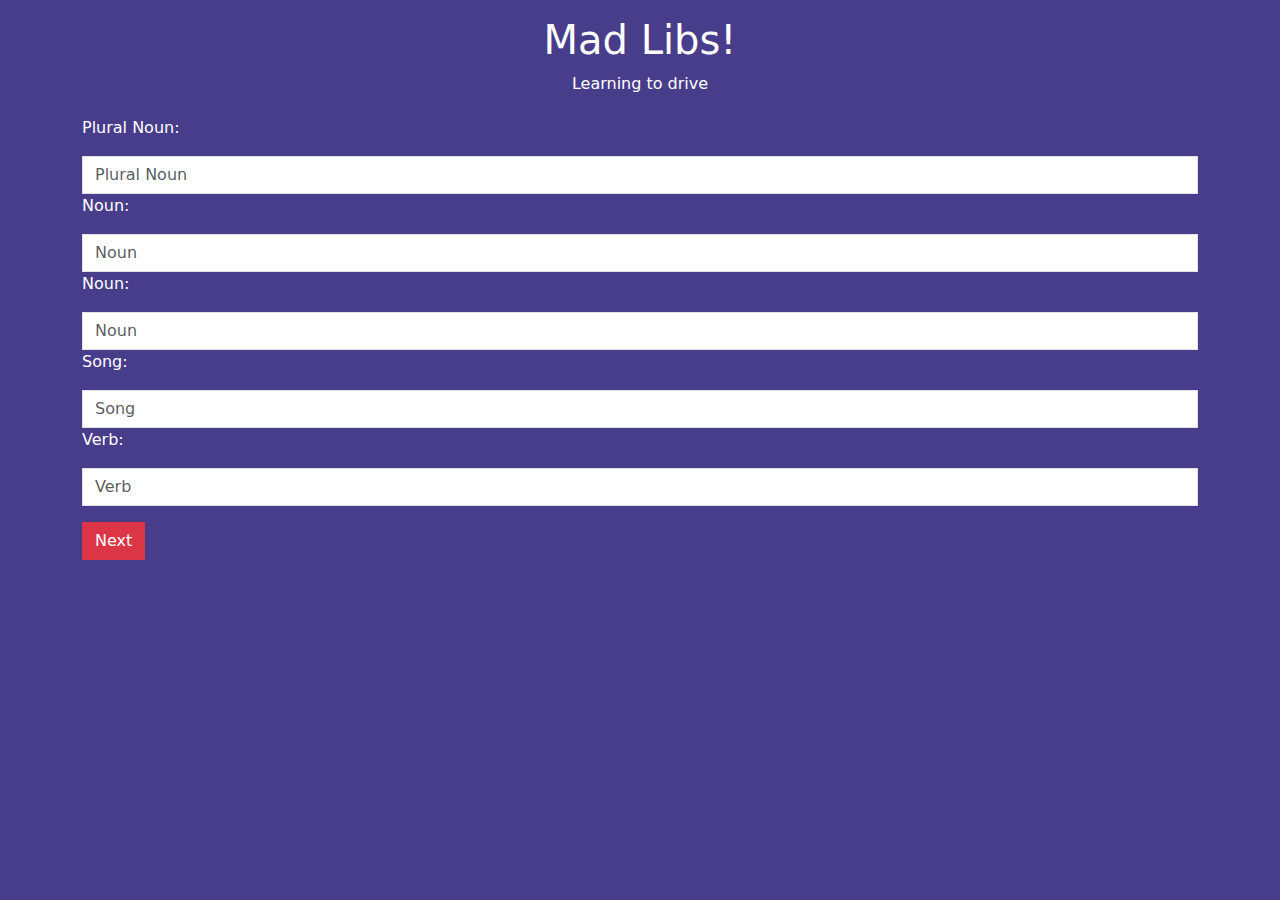
<file: index.html>
<!DOCTYPE html>
<html lang="en">
<head>
    <meta charset="UTF-8">
    <meta name="viewport" content="width=device-width, initial-scale=1.0">
    <title>Mad Libs!</title>
    <link href="https://cdn.jsdelivr.net/npm/bootstrap@5.3.3/dist/css/bootstrap.min.css" rel="stylesheet">
    <link rel="stylesheet" href="style.css">
</head>
<body>
    <div class="container">
        <div class="h1 text-center text-white mt-3">Mad Libs!</div>
        <div class="p text-center text-white">Learning to drive</div>
        <div class="row mt-3 g-1">
            <div id="form-input" class="text-white">
                <div>
                <!-- Plural Noun input -->
                    <label for="pluralNoun">Plural Noun:</label>
                    <input type="text" id="pNounOutput" class="form-control rounded-0 mt-3" placeholder="Plural Noun"/>
                </div>
                <div> 
                <!-- Noun 1 -->    
                    <label for="noun1">Noun:</label>
                    <input type="text" id="nOutput1" class="form-control rounded-0 mt-3" placeholder="Noun"/>
                </div>
                <div>   
                <!-- Noun 2 -->    
                    <label for="noun2">Noun:</label>    
                    <input type="text" id="nOutput2" class="form-control rounded-0 mt-3" placeholder="Noun"/>
                </div>
                <div>  
                <!-- Song -->    
                    <label for="song">Song:</label>    
                    <input type="text" id="songOutput" class="form-control rounded-0 mt-3" placeholder="Song"/>
                </div>
                <div> 
                <!-- Verb -->    
                    <label for="verb">Verb:</label>
                    <input type="text" id="verbOutput" class="form-control rounded-0 mt-3" placeholder="Verb"/>
                </div>
                <div>
                    <button id="nextBtn" type="button" class="btn btn-danger rounded-0 mt-3">Next</button>
                </div>
            </div>
        
            <div id="resultContainer" class="d-none">
                <div id="displayOutput" class="container card">
                </div>
                <div><a href="index.html" type="button" id="startOver" class="btn btn-danger rounded-0 mt-3">Back</a></div>
            </div>
        </div>
    </div>
    <script src="helpers.js"></script>
    <script src="index.js"></script>
    
</body>
</html>
</file>
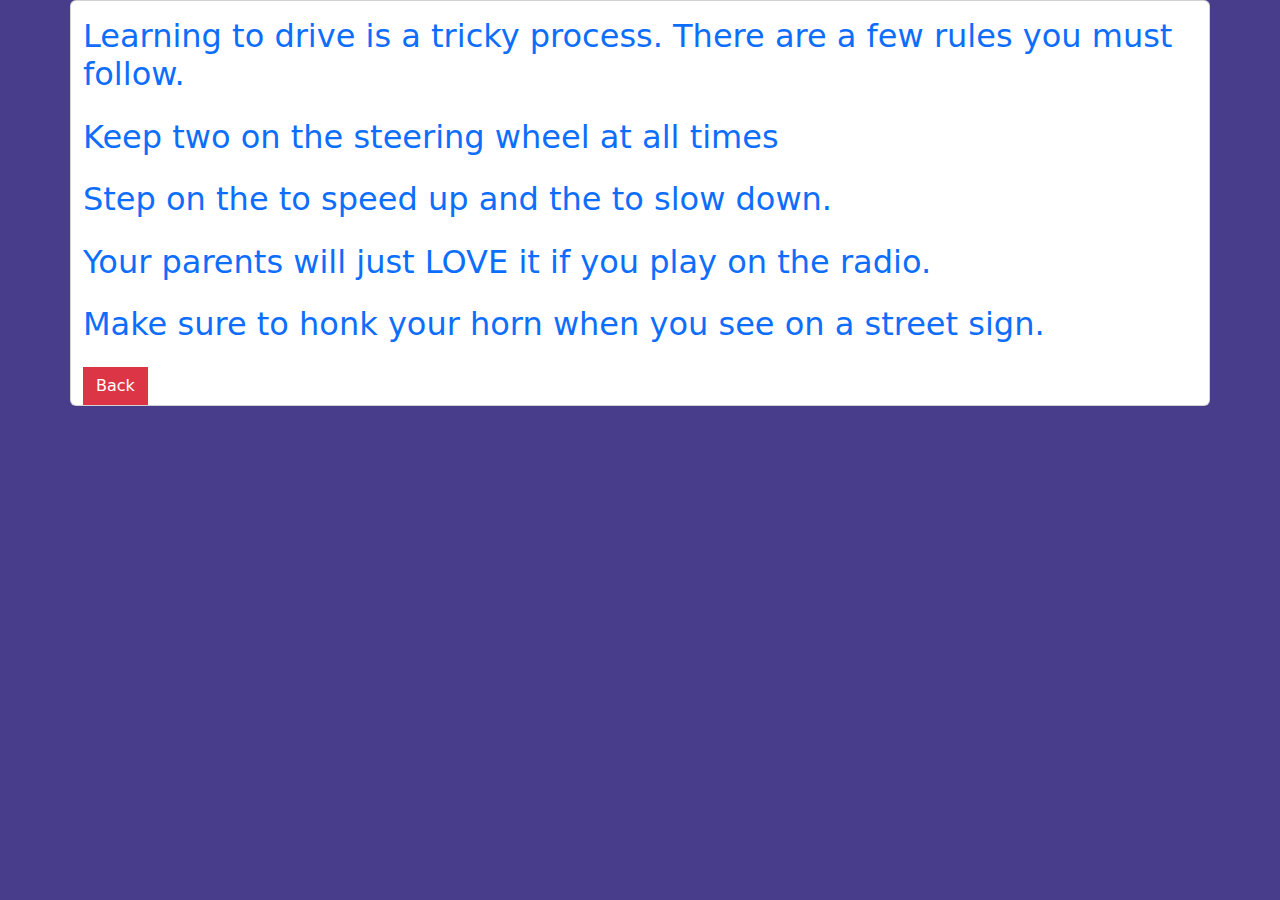
<file: screen2.html>
<!DOCTYPE html>
<html lang="en">
<head>
    <meta charset="UTF-8">
    <meta name="viewport" content="width=device-width, initial-scale=1.0">
    <title>Mad Libs!</title>
    <link href="https://cdn.jsdelivr.net/npm/bootstrap@5.3.3/dist/css/bootstrap.min.css" rel="stylesheet">
    <link rel="stylesheet" href="style.css">

</head>
<body>
    <div id="displayOutput" class="container card">
        <div class="h2 text-primary mt-3"> Learning to drive is a tricky process. There are a few rules you must follow.</div>
        <div class="h2 text-primary mt-3"> Keep two on the steering wheel at all times</div>
        <div class="h2 text-primary mt-3"> Step on the to speed up and the to slow down.</div>
        <div class="h2 text-primary mt-3"> Your parents will just LOVE it if you play on the radio.</div>
        <div class="h2 text-primary mt-3"> Make sure to honk your horn when you see on a street sign.
    </div>
    <div><a href="index.html" class="btn btn-danger rounded-0 mt-3">Back</a></div>
    
<script src="screen2.js"></script>
    </body>
</html>
</file>
<file: style.css>
body {
    background-color:darkslateblue;
}
</file>
